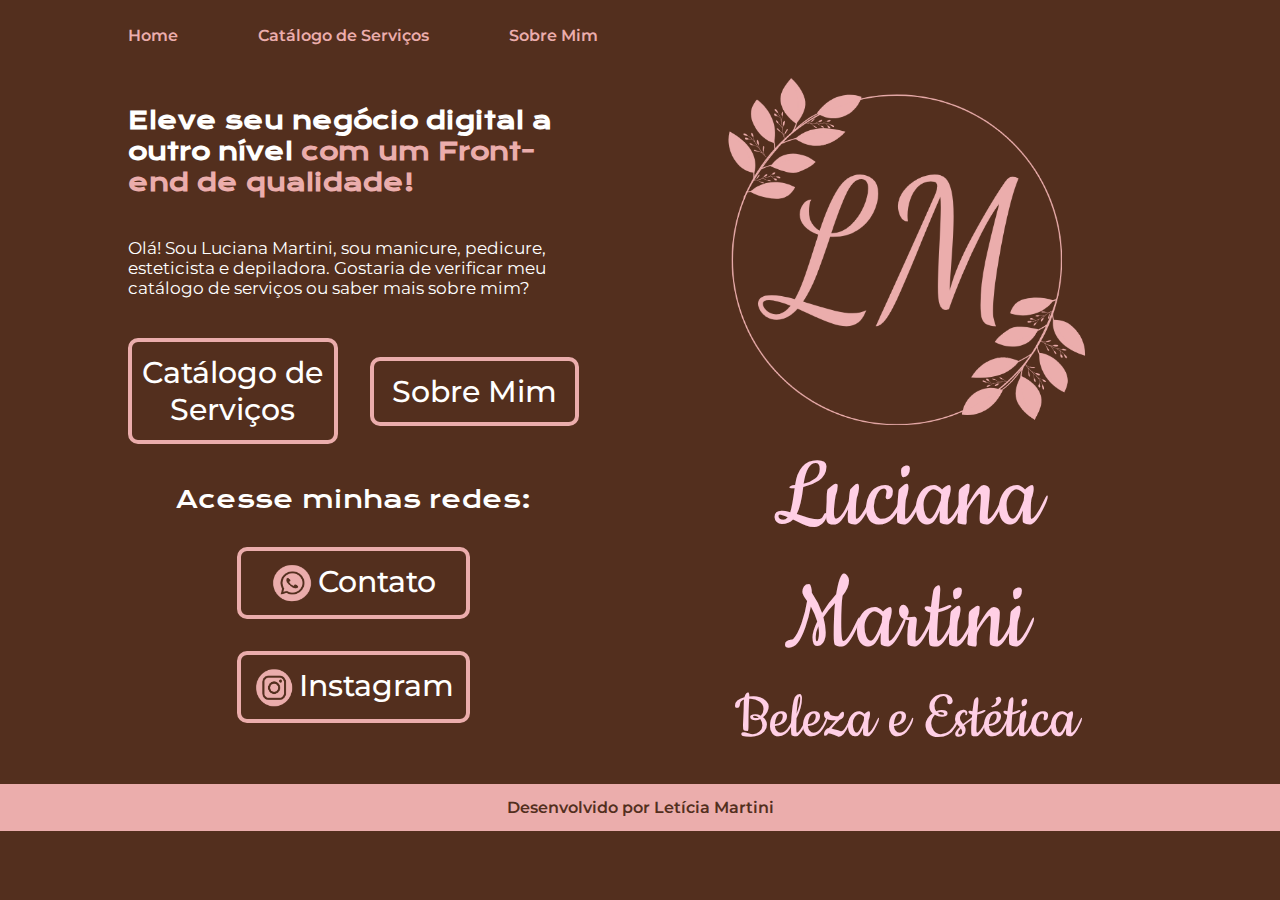
<file: index.html>
<!DOCTYPE html>
<html lang="pt-br">
    <head>
        <meta charset="UTF-8">
        <meta http-equiv="X-UA-Compatible" content="IE=edge">
        <meta name="viewport" content="width=device-width, initial-scale=1.0">
        <title>Portifolio</title>
        <link rel="stylesheet" href="./styles/style.css">
    </head>
    <body>
        <header class="cabecalho">
            <nav class="cabecalho__menu">
                <a class="cabecalho__menu__link" href="index.html">Home</a>
                <a class="cabecalho__menu__link" href="catalogo.html">Catálogo de Serviços</a>
                <a class="cabecalho__menu__link" href="about.html">Sobre Mim</a>
            </nav>
        </header>
        <main class="apresentacao">
            <section class="apresentacao__conteudo">
                <h1 class="apresentacao__conteudo__titulo">Eleve seu negócio digital a outro nível <strong class = "titulo-destaque">com um Front-end de qualidade!</strong></h1>
                <p class="apresentacao__conteudo__paragrafo">Olá! Sou Luciana Martini, sou manicure, pedicure, esteticista e depiladora. Gostaria de verificar meu catálogo de serviços ou saber mais sobre mim?</p>
                <div class="apresentacao__catalogo_botoes">
                    <a class="apresentacao__conteudo_botoes__botao" href="catalogo.html">
                        Catálogo de Serviços
                    </a>
                    <a class="apresentacao__conteudo_botoes__botao" href="about.html">
                        Sobre Mim
                    </a>
                </div>
                <div class="apresentacao__conteudo_botoes">
                    <h2 class="apresentacao__conteudo_botoes__subtitulo">Acesse minhas redes:</h2>
                    <a class="apresentacao__conteudo_botoes__botao" href="https://wa.me/47984825103">
                        <img class="apresentacao__conteudo_botoes__botao__icone__contato" src="./assets/Telefone.png" alt="imagem telefone">
                        Contato
                    </a>
                    <a class="apresentacao__conteudo_botoes__botao" href="https://www.instagram.com/_martini_luciana/">
                        <img class="apresentacao__conteudo_botoes__botao__icone__instagram" src="./assets/Instagram.png" alt="imagem instagram">
                        Instagram
                    </a>
                </div>
            </section>
            <div class="observacoes__empresa">
                <img class="observacoes__empresa__imagem" src="./assets/LM.png" alt="Imagem Dev">
                <p class="observacao__empresa__descricao__titulo">Luciana Martini</p> <!--Font → Sevillana / Lobster / Satisfy / Great Vibes / Cookie /Lobster Two -->
                <p class="observacao__empresa__descricao__subtitulo">Beleza e Estética</p>
            </div>
        </main>
        <footer>
            <p class="rodape">Desenvolvido por Letícia Martini</p>
        </footer>
    </body>

</html>
</file>
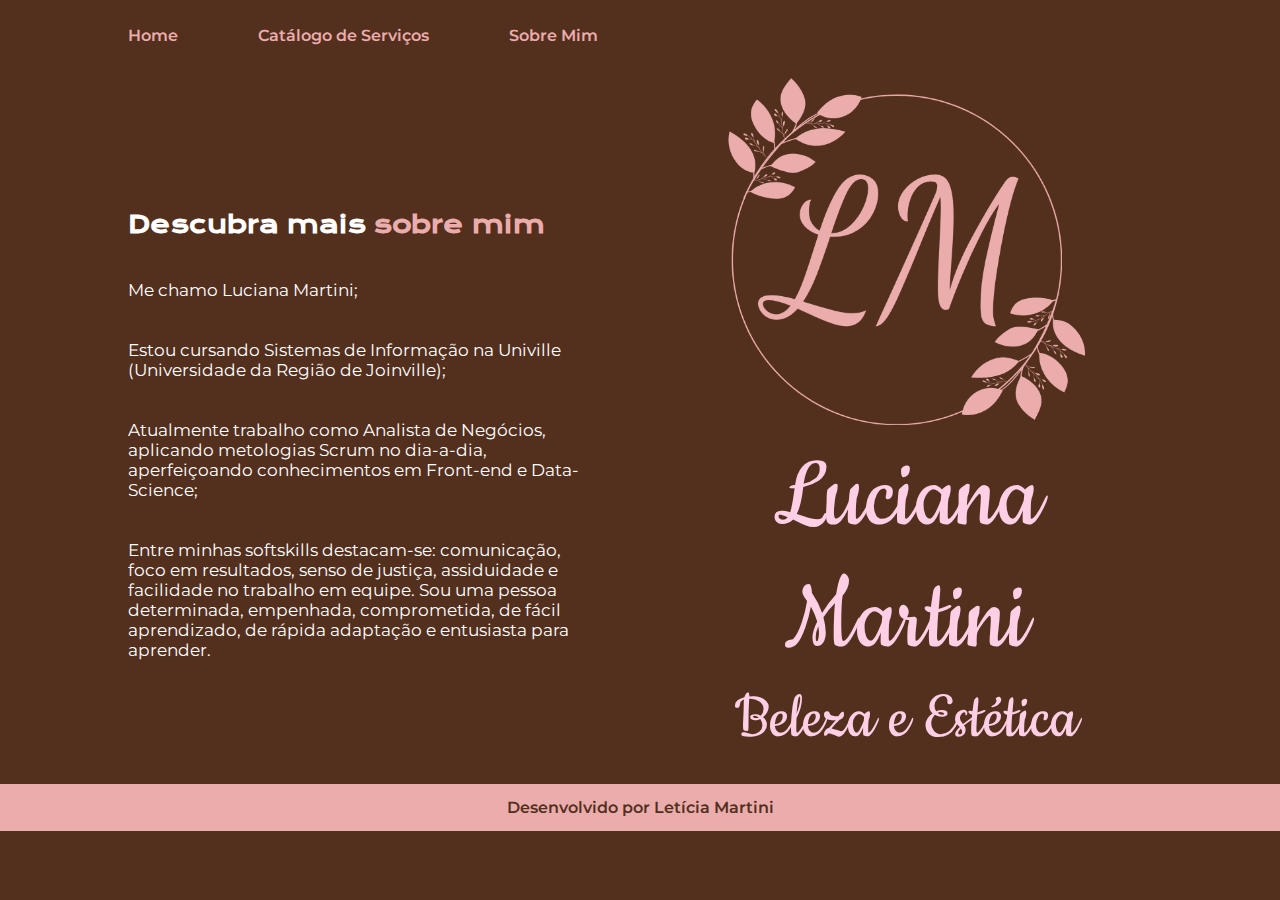
<file: about.html>
<!DOCTYPE html>
<html lang="pt-br">
<head>
    <meta charset="UTF-8">
    <meta name="viewport" content="width=device-width, initial-scale=1.0">
    <title>Sobre Mim</title>
    <link rel="stylesheet" href="./styles/style.css">
</head>
<body>
    <header class="cabecalho">
        <nav class="cabecalho__menu">
            <a class="cabecalho__menu__link" href="index.html">Home</a>
            <a class="cabecalho__menu__link" href="catalogo.html">Catálogo de Serviços</a>
            <a class="cabecalho__menu__link" href="about.html">Sobre Mim</a>
        </nav>
    </header>
    <main class="apresentacao">
        <section class="apresentacao__conteudo">
            <p></p>
            <h1 class="apresentacao__conteudo__titulo">Descubra mais <strong class = "titulo-destaque">sobre mim</strong></h1>
            <p class="apresentacao__conteudo__paragrafo">Me chamo Luciana Martini;</p>
            <p class="apresentacao__conteudo__paragrafo">Estou cursando Sistemas de Informação na Univille (Universidade da Região de Joinville);</p>
            <p class="apresentacao__conteudo__paragrafo">Atualmente trabalho como Analista de Negócios, aplicando metologias Scrum no dia-a-dia, aperfeiçoando conhecimentos em Front-end e Data-Science; </p>
            <p class="apresentacao__conteudo__paragrafo">Entre minhas softskills destacam-se: comunicação, foco em resultados, senso de justiça, assiduidade e facilidade no trabalho em equipe. Sou uma pessoa determinada, empenhada, comprometida, de fácil aprendizado, de rápida adaptação e entusiasta para aprender.</p>
        </section>
        <div class="observacoes__empresa">
            <img class="observacoes__empresa__imagem" src="./assets/LM.png" alt="Imagem Dev">
            <p class="observacao__empresa__descricao__titulo">Luciana Martini</p> <!--Font → Sevillana / Lobster / Satisfy / Great Vibes / Cookie /Lobster Two -->
            <p class="observacao__empresa__descricao__subtitulo">Beleza e Estética</p>
        </div>
    </main>
    <footer>
        <p class="rodape">Desenvolvido por Letícia Martini</p>
    </footer>
</body>
</html>
</file>
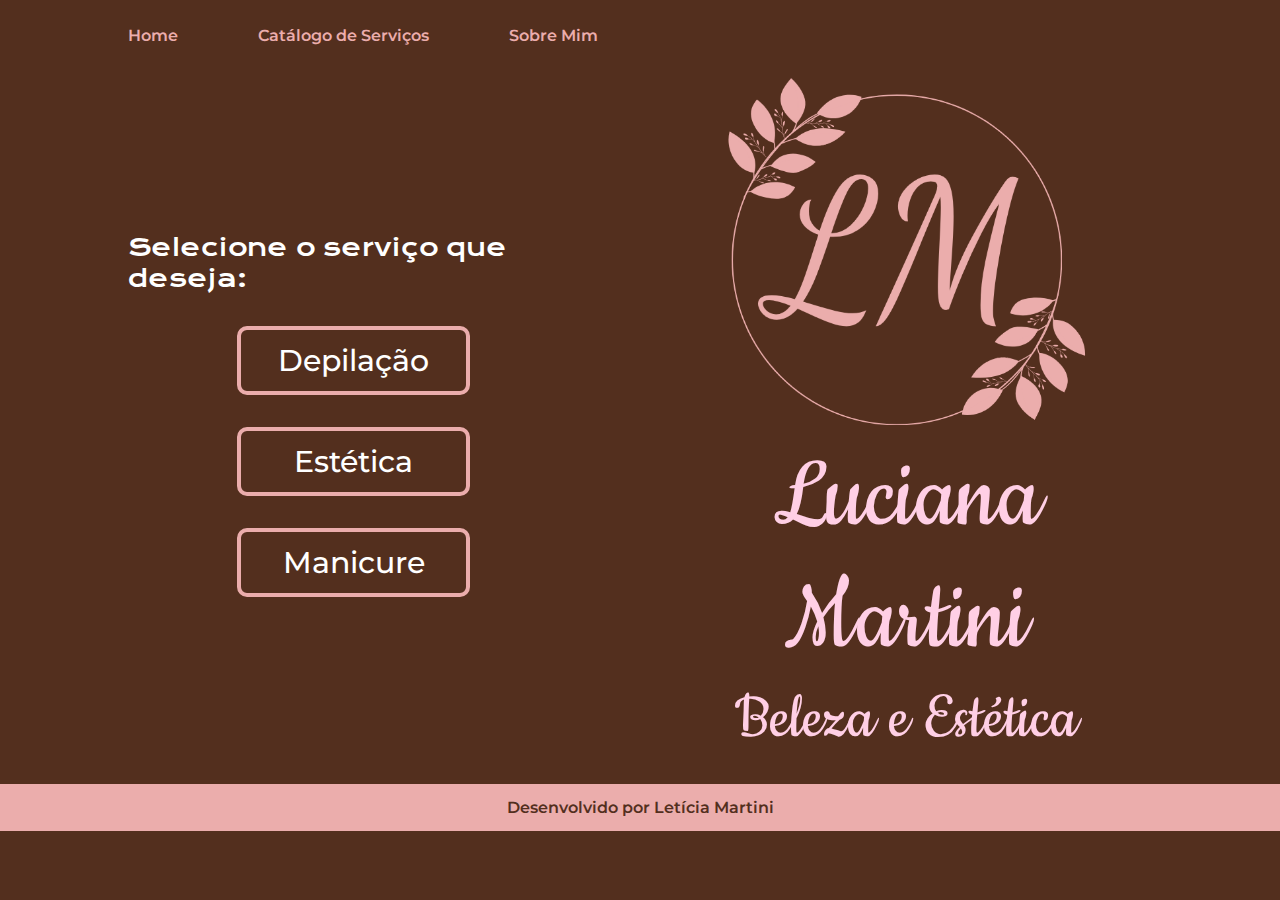
<file: catalogo.html>
<!DOCTYPE html>
<html lang="pt-br">
    <head>
        <meta charset="UTF-8">
        <meta http-equiv="X-UA-Compatible" content="IE=edge">
        <meta name="viewport" content="width=device-width, initial-scale=1.0">
        <title>Portifolio</title>
        <link rel="stylesheet" href="./styles/style.css">
    </head>
    <body>
        <header class="cabecalho">
            <nav class="cabecalho__menu">
                <a class="cabecalho__menu__link" href="index.html">Home</a>
                <a class="cabecalho__menu__link" href="catalogo.html">Catálogo de Serviços</a>
                <a class="cabecalho__menu__link" href="about.html">Sobre Mim</a>
            </nav>
        </header>
        <main class="apresentacao">
            <section class="apresentacao__conteudo">
                <div class="apresentacao__conteudo_botoes">
                    <h2 class="apresentacao__conteudo_botoes__subtitulo">Selecione o serviço que deseja:</h2>
                    <a class="apresentacao__conteudo_botoes__botao" href="depilacao.html">
                        Depilação
                    </a>
                    <a class="apresentacao__conteudo_botoes__botao" href="estetica.html">
                        Estética
                    </a>
                    <a class="apresentacao__conteudo_botoes__botao" href="manicure.html">
                        Manicure
                    </a>
                </div>
            </section>
            <div class="observacoes__empresa">
                <img class="observacoes__empresa__imagem" src="./assets/LM.png" alt="Imagem Dev">
                <p class="observacao__empresa__descricao__titulo">Luciana Martini</p> <!--Font → Sevillana / Lobster / Satisfy / Great Vibes / Cookie /Lobster Two -->
                <p class="observacao__empresa__descricao__subtitulo">Beleza e Estética</p>
            </div>
        </main>
        <footer>
            <p class="rodape">Desenvolvido por Letícia Martini</p>
        </footer>
    </body>

</html>
</file>
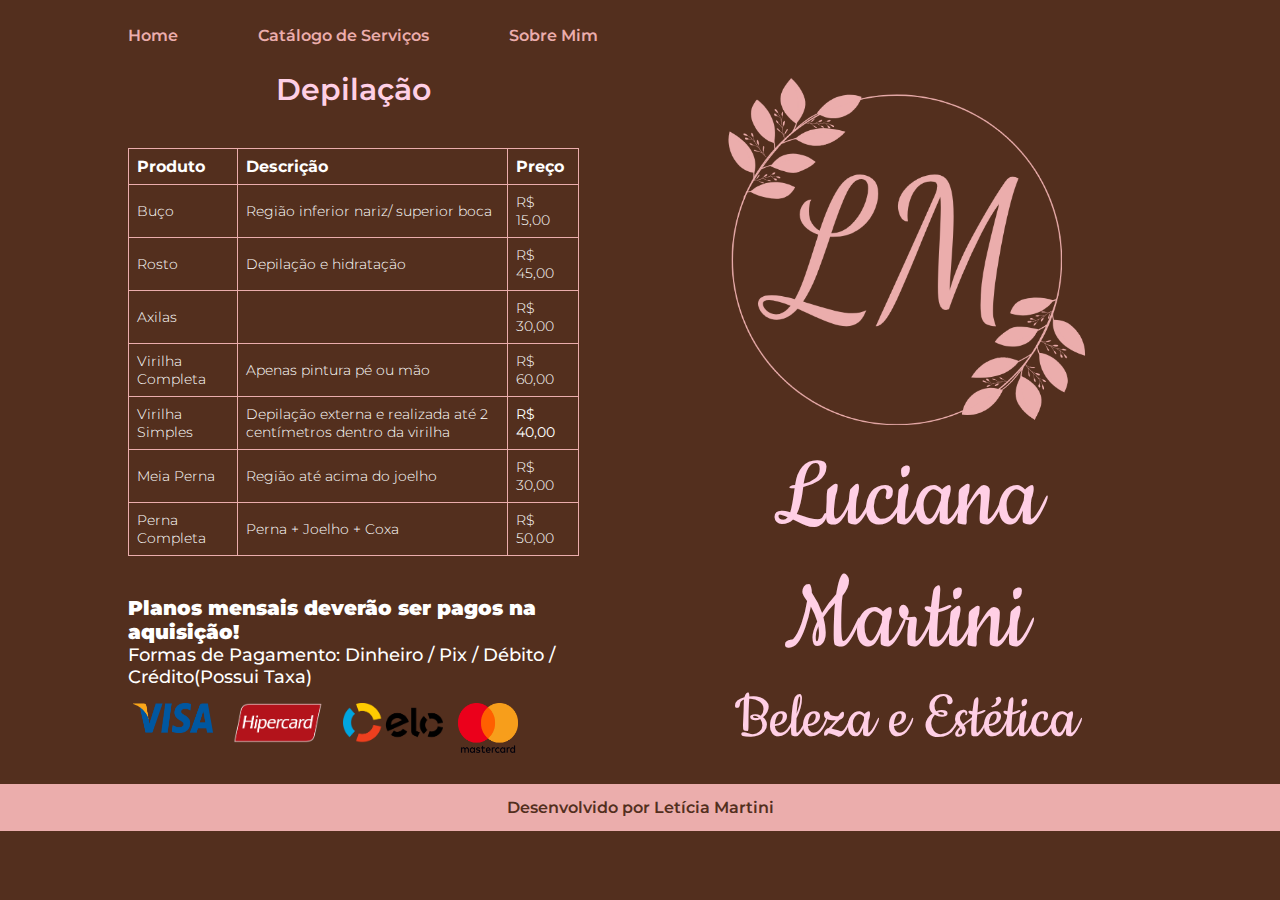
<file: depilacao.html>
<!DOCTYPE html>
<html lang="pt-br">
    <head>
        <meta charset="UTF-8">
        <meta http-equiv="X-UA-Compatible" content="IE=edge">
        <meta name="viewport" content="width=device-width, initial-scale=1.0">
        <title>Portifolio</title>
        <link rel="stylesheet" href="./styles/style.css">
    </head>
    <body>
        <header class="cabecalho">
            <nav class="cabecalho__menu">
                <a class="cabecalho__menu__link" href="index.html">Home</a>
                <a class="cabecalho__menu__link" href="catalogo.html">Catálogo de Serviços</a>
                <a class="cabecalho__menu__link" href="about.html">Sobre Mim</a>
            </nav>
        </header>
        <main class="apresentacao">
            <section class="apresentacao__conteudo">
                <h1 class="titulo__descricao" >Depilação</h1>
                <table>
                    <tr>
                        <th>Produto</th>
                        <th>Descrição</th>
                        <th>Preço</th>
                    </tr>
                    <tr>
                        <td>Buço</td>
                        <td>Região inferior nariz/ superior boca</td>
                        <td>R$ 15,00</td>
                    </tr>
                    <tr>
                        <td>Rosto</td>
                        <td>Depilação e hidratação</td>
                        <td>R$ 45,00</td>
                    </tr>
                    <tr>
                        <td>Axilas</td>
                        <td></td>
                        <td>R$ 30,00</td>
                    </tr>
                    <tr>
                        <td>Virilha Completa</td>
                        <td>Apenas pintura pé ou mão</td>
                        <td>R$ 60,00</td>
                    </tr>
                    <tr>
                        <td>Virilha Simples</td>
                        <td>Depilação externa e realizada até 2 centímetros dentro da virilha</td>
                        <td><strong>R$ 40,00</strong></td>
                    </tr>
                    <tr>
                        <td>Meia Perna</td>
                        <td>Região até acima do joelho</td>
                        <td>R$ 30,00</td>
                    </tr>
                    <tr>
                        <td>Perna Completa</td>
                        <td>Perna + Joelho + Coxa</td>
                        <td>R$ 50,00</td>
                    </tr>
                </table>
                <div class="pagamento">
                    <p class = "observacao__planos"><strong> Planos mensais deverão ser pagos na aquisição!</strong></p>
                    <p class = "observacao__pagamento">Formas de Pagamento: Dinheiro / Pix / Débito / Crédito(Possui Taxa)</p>
                    <div class="Pagamento__bandeiras">
                        <img class="Pagamento__bandeira__visa" src="./assets/visa-logo-1.png" alt="logo visa">
                        <img class="Pagamento__bandeira__hipercard" src="./assets/hipercard-logo-0.png" alt="logo hipermais">
                        <img class="Pagamento__bandeira__elo" src="./assets/elo.png" alt="logo elo">
                        <img class="Pagamento__bandeira__mastercard" src="./assets/mastercard-logo-7.png" alt="logo mastercard">
                    </div>
                </div>
            </section>
            <div class="observacoes__empresa">
                <img class="observacoes__empresa__imagem" src="./assets/LM.png" alt="Imagem Dev">
                <p class="observacao__empresa__descricao__titulo">Luciana Martini</p> <!--Font → Sevillana / Lobster / Satisfy / Great Vibes / Cookie /Lobster Two -->
                <p class="observacao__empresa__descricao__subtitulo">Beleza e Estética</p>
            </div>
        </main>
        <footer>
            <p class="rodape">Desenvolvido por Letícia Martini</p>
        </footer>
    </body>

</html>
</file>
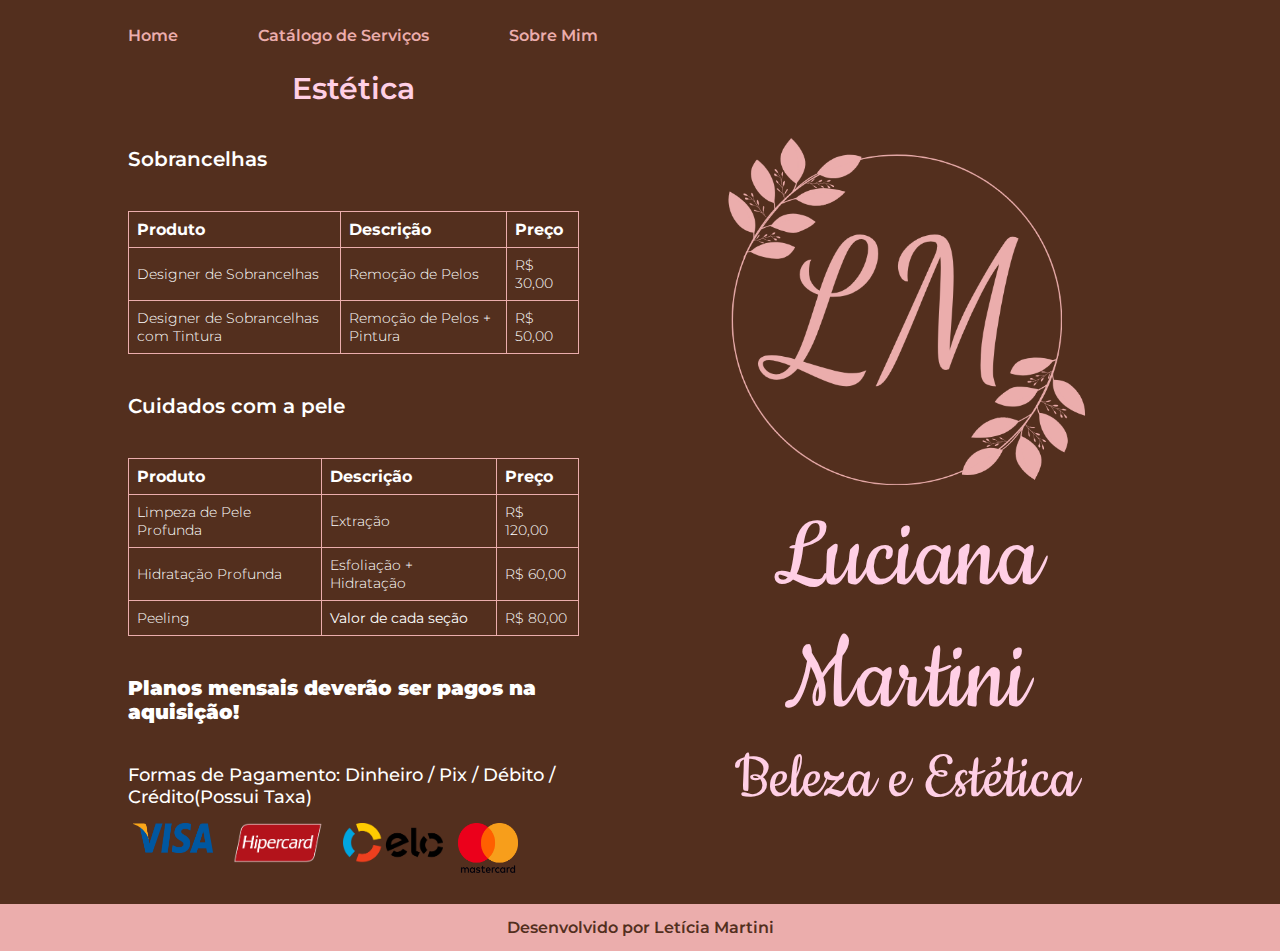
<file: estetica.html>
<!DOCTYPE html>
<html lang="pt-br">
    <head>
        <meta charset="UTF-8">
        <meta http-equiv="X-UA-Compatible" content="IE=edge">
        <meta name="viewport" content="width=device-width, initial-scale=1.0">
        <title>Portifolio</title>
        <link rel="stylesheet" href="./styles/style.css">
    </head>
    <body>
        <header class="cabecalho">
            <nav class="cabecalho__menu">
                <a class="cabecalho__menu__link" href="index.html">Home</a>
                <a class="cabecalho__menu__link" href="catalogo.html">Catálogo de Serviços</a>
                <a class="cabecalho__menu__link" href="about.html">Sobre Mim</a>
            </nav>
        </header>
        <main class="apresentacao">
            <section class="apresentacao__conteudo">
                <h1 class="titulo__descricao" >Estética</h1>
                <p class="observacao__estetica">Sobrancelhas</p>
                <table>
                    <tr>
                        <th>Produto</th>
                        <th>Descrição</th>
                        <th>Preço</th>
                    </tr>
                    <tr>
                        <td>Designer de Sobrancelhas</td>
                        <td>Remoção de Pelos</td>
                        <td>R$ 30,00</td>
                    </tr>
                    <tr>
                        <td>Designer de Sobrancelhas com Tintura</td>
                        <td>Remoção de Pelos + Pintura</td>
                        <td>R$ 50,00</td>
                    </tr>
                </table>
                <p class = "observacao__estetica">Cuidados com a pele</p>
                <table>
                    <tr>
                        <th>Produto</th>
                        <th>Descrição</th>
                        <th>Preço</th>
                    </tr>
                    <tr>
                        <td>Limpeza de Pele Profunda</td>
                        <td>Extração</td>
                        <td>R$ 120,00</td>
                    </tr>
                    <tr>
                        <td>Hidratação Profunda</td>
                        <td>Esfoliação + Hidratação</td>
                        <td>R$ 60,00</td>
                    </tr>
                    <tr>
                        <td>Peeling</td>
                        <td><strong>Valor de cada seção</strong></td>
                        <td>R$ 80,00</td>
                    </tr>
                </table>
                <p class = "observacao__planos"><strong> Planos mensais deverão ser pagos na aquisição!</strong></p>
                <div class="pagamento">
                    <p class = "observacao__pagamento">Formas de Pagamento: Dinheiro / Pix / Débito / Crédito(Possui Taxa)</p>
                    <div class="Pagamento__bandeiras">
                        <img class="Pagamento__bandeira__visa" src="./assets/visa-logo-1.png" alt="logo visa">
                        <img class="Pagamento__bandeira__hipercard" src="./assets/hipercard-logo-0.png" alt="logo hipermais">
                        <img class="Pagamento__bandeira__elo" src="./assets/elo.png" alt="logo elo">
                        <img class="Pagamento__bandeira__mastercard" src="./assets/mastercard-logo-7.png" alt="logo mastercard">
                    </div>
                </div>
            </section>
            <div class="observacoes__empresa">
                <img class="observacoes__empresa__imagem" src="./assets/LM.png" alt="Imagem Dev">
                <p class="observacao__empresa__descricao__titulo">Luciana Martini</p> <!--Font → Sevillana / Lobster / Satisfy / Great Vibes / Cookie /Lobster Two -->
                <p class="observacao__empresa__descricao__subtitulo">Beleza e Estética</p>
            </div>
        </main>
        <footer>
            <p class="rodape">Desenvolvido por Letícia Martini</p>
        </footer>
    </body>

</html>
</file>
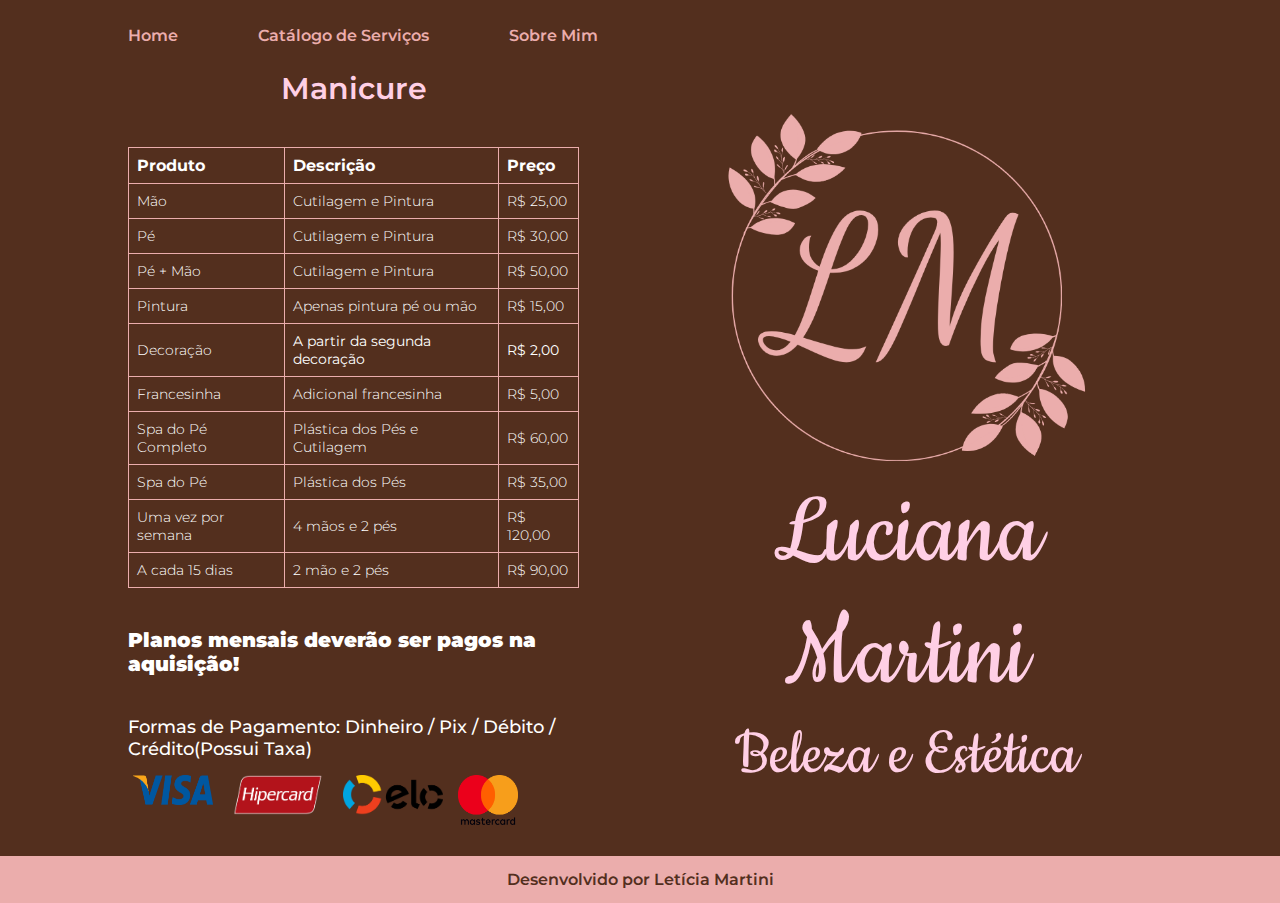
<file: manicure.html>
<!DOCTYPE html>
<html lang="pt-br">
    <head>
        <meta charset="UTF-8">
        <meta http-equiv="X-UA-Compatible" content="IE=edge">
        <meta name="viewport" content="width=device-width, initial-scale=1.0">
        <title>Portifolio</title>
        <link rel="stylesheet" href="./styles/style.css">
    </head>
    <body>
        <header class="cabecalho">
            <nav class="cabecalho__menu">
                <a class="cabecalho__menu__link" href="index.html">Home</a>
                <a class="cabecalho__menu__link" href="catalogo.html">Catálogo de Serviços</a>
                <a class="cabecalho__menu__link" href="about.html">Sobre Mim</a>
            </nav>
        </header>
        <main class="apresentacao">
            <section class="apresentacao__conteudo">
                <h1 class="titulo__descricao" >Manicure</h1>
                <table>
                    <tr>
                        <th>Produto</th>
                        <th>Descrição</th>
                        <th>Preço</th>
                    </tr>
                    <tr>
                        <td>Mão</td>
                        <td>Cutilagem e Pintura</td>
                        <td>R$ 25,00</td>
                    </tr>
                    <tr>
                        <td>Pé</td>
                        <td>Cutilagem e Pintura</td>
                        <td>R$ 30,00</td>
                    </tr>
                    <tr>
                        <td>Pé + Mão</td>
                        <td>Cutilagem e Pintura</td>
                        <td>R$ 50,00</td>
                    </tr>
                    <tr>
                        <td>Pintura</td>
                        <td>Apenas pintura pé ou mão</td>
                        <td>R$ 15,00</td>
                    </tr>
                    <tr>
                        <td>Decoração</td>
                        <td><strong>A partir da segunda decoração</strong></td>
                        <td><strong>R$ 2,00</strong></td>
                    </tr>
                    <tr>
                        <td>Francesinha</td>
                        <td>Adicional francesinha</td>
                        <td>R$ 5,00</td>
                    </tr>
                    <tr>
                        <td>Spa do Pé Completo</td>
                        <td>Plástica dos Pés e Cutilagem</td>
                        <td>R$ 60,00</td>
                    </tr>
                    <tr>
                        <td>Spa do Pé</td>
                        <td>Plástica dos Pés</td>
                        <td>R$ 35,00</td>
                    </tr>
                    <tr>
                        <td>Uma vez por semana</td>
                        <td>4 mãos e 2 pés</td>
                        <td>R$ 120,00</td>
                    </tr>
                    <tr>
                        <td>A cada 15 dias</td>
                        <td>2 mão e 2 pés</td>
                        <td>R$ 90,00</td>
                    </tr>
                </table>
                <p class = "observacao__planos"><strong> Planos mensais deverão ser pagos na aquisição!</strong></p>
                <div class="pagamento">
                    <p class = "observacao__pagamento">Formas de Pagamento: Dinheiro / Pix / Débito / Crédito(Possui Taxa)</p>
                    <div class="Pagamento__bandeiras">
                        <img class="Pagamento__bandeira__visa" src="./assets/visa-logo-1.png" alt="logo visa">
                        <img class="Pagamento__bandeira__hipercard" src="./assets/hipercard-logo-0.png" alt="logo hipermais">
                        <img class="Pagamento__bandeira__elo" src="./assets/elo.png" alt="logo elo">
                        <img class="Pagamento__bandeira__mastercard" src="./assets/mastercard-logo-7.png" alt="logo mastercard">
                    </div>
                </div>
            </section>
            <div class="observacoes__empresa">
                <img class="observacoes__empresa__imagem" src="./assets/LM.png" alt="Imagem Dev">
                <p class="observacao__empresa__descricao__titulo">Luciana Martini</p> <!--Font → Sevillana / Lobster / Satisfy / Great Vibes / Cookie /Lobster Two -->
                <p class="observacao__empresa__descricao__subtitulo">Beleza e Estética</p>
            </div>
        </main>
        <footer>
            <p class="rodape">Desenvolvido por Letícia Martini</p>
        </footer>
    </body>

</html>
</file>
<file: styles/style.css>
/*retira todas as margens e todos os espaçamentos dos elementos*/
@import url('https://fonts.googleapis.com/css2?family=Cookie&family=Krona+One&family=Montserrat:ital,wght@0,100..900;1,100..900&display=swap');
*{
    margin:0;
    padding:0;
}

:root{
    --cor-primaria: #532F1E;
    --cor-secundaria: white;
    --cor-terciaria:#EBADAC;
    --cor-quartenaria:#ffc56f;;
    --cor-quintenaria:#ffcfe5;

    --fonte-primaria:'Krona One', sans-serif;
    --fonte-secundaria:'Montserrat', sans-serif;
    --fonte-terciaria:'Cookie', cursive;
}

body {
    /*height: 100vh; Serve para que toda a tela seja utilizada*/
    box-sizing: border-box; /*Serve para que todos os elementos que estão contidos dentro do body, permaneçam ali, mesmo que seja inserida borda ou padding, o conteúdo será diminuído para que ele permaneça dentro da tag pai */
    background-color: var(--cor-primaria);
    color:var(--cor-secundaria);
}

.cabecalho{
    padding: 2% 0% 0% 10%; /*ordem dos valores: superior → direito → inferior → esquerdo */
}

.cabecalho__menu{
    display: flex;
    gap: 80px;
}

.cabecalho__menu__link{
    color: var(--cor-terciaria);
    font-size: 1rem;
    font-family: var(--fonte-secundaria);
    font-weight: 600;
    text-decoration: none;
}

.cabecalho__menu__link:hover{
    color: var(--cor-quartenaria)
}

.titulo-destaque{
    color:var(--cor-terciaria)
}

.apresentacao{
    padding:2% 10%;
    display: flex;
    align-items: center;
    justify-content: space-between;
    gap: 82px;
}

.apresentacao__conteudo{
    width: 50%;
    display: flex;
    flex-direction: column; /*Coloca todos os elementos em coluna*/
    gap: 40px; /* espaçamento entre os elementos*/
}

.apresentacao__conteudo__titulo {
    font-size: 1.5rem; /*1 REM = 16 px, o Rem permite que quando as letras do navegador forem alterdas, as letras do site também serão alteradas*/
    font-family: var(--fonte-primaria);
}

.apresentacao__conteudo__paragrafo{
    font-size: 1.05rem;
    font-family: var(--fonte-secundaria);
}

.apresentacao__conteudo_botoes{
    display: flex;
    justify-content: space-around;
    flex-direction: column;
    gap: 32px;
    align-items: center;
}

.apresentacao__conteudo_botoes__botao{
    display: flex;
    justify-content: center;
    gap: 6px;
    border: 4px solid var(--cor-terciaria);
    width: 50%;
    text-align: center;
    border-radius: 10px;
    font-size: 1.9rem;
    padding: 12px 0; /*padding → espaço entre o conteúdo e a borda, o primeiro valor se refere ao eixo vertical e o segundo ao eixo horizontal*/
    text-decoration: none;
    color: var(--cor-secundaria);
    font-family: var(--fonte-secundaria);
    font-weight: 500;
}

.apresentacao__catalogo_botoes{
    display: flex;
    justify-content: space-around;
    flex-direction: row;
    gap: 32px;
    align-items: center;
}

.apresentacao__conteudo_botoes__botao:hover{
    border: 4px solid var(--cor-quartenaria)
}

.apresentacao__conteudo_botoes__subtitulo{
    font-size: 1.5rem;
    font-family: var(--fonte-primaria);
    font-weight: 400;
}

.apresentacao__conteudo_botoes__botao__icone__instagram{
    height: 40px;
    width: 40px;
}

.apresentacao__conteudo_botoes__botao__icone__contato{
    height: 40px;
    width: 40px;
}

.observacoes__empresa__imagem{
    width: 75%;
}

.rodape{
    color: var(--cor-primaria);
    background-color: var(--cor-terciaria);
    font-size: 1rem;
    font-family: var(--fonte-secundaria);
    font-weight: 600;
    text-align: center;
    padding: 14px;
}

table {
    width: 100%;
    border-collapse: collapse;
    margin-top: 0px;
}

th, td {
    border: 1px solid #EBADAC;
    padding: 8px;
    text-align: left;
}

th {
    background-color: #532F1E;
    font: var(--fonte-secundaria);
    font-weight: 700;
    font-size: 16px;
    font-family: var(--fonte-secundaria);
}

td{
    font-family: var(--fonte-secundaria);
    font-weight: 300;
    font-size: 14px;
}

.Pagamento__bandeiras{
    display: flex;
    flex-direction: row;
    padding: 5px;
}

.Pagamento__bandeira__visa{
    height: 30px;
    width: 80px;
    padding: 0 20px 0 0;
}

.Pagamento__bandeira__hipercard{
    height: 40px;
    width: 90px;
    padding: 0 20px 0 0;
}

.Pagamento__bandeira__elo{
    height: 40px;
    width: 100px;
    padding: 0 15px 0px 0;
}

.Pagamento__bandeira__mastercard{
    height: 50px;
    width: 60px;
    padding: 0 15px 0px 0;
}

.observacao__pagamento{
    font-family: var(--fonte-secundaria);
    font-weight: 500;
    font-size: 18px;
    margin: 0 0 10px 0;
}

.observacao__planos{
    font-family: var(--fonte-secundaria);
    font-weight: 600;
    font-size: 20px;
    margin: 0;
}

.observacao__estetica{
    font-family: var(--fonte-secundaria);
    font-weight: 600;
    font-size: 20px;
    margin: 0;
}

.titulo__descricao{
    font-family: var(--fonte-secundaria);
    font-weight: 600;
    font-size: 30px;
    margin: 0;
    text-align: center;
    color: var(--cor-quintenaria);
}

.observacoes__empresa{
    display: inline;
    text-align: center;
}

.observacao__empresa__descricao__titulo{
    font-family: var(--fonte-terciaria);
    font-size: 110px;
    margin: 0;
    text-align: center;
    color: var(--cor-quintenaria);
}

.observacao__empresa__descricao__subtitulo{
    font-family: var(--fonte-terciaria);
    font-size: 70px;
    margin: 0;
    text-align: center;
    color: var(--cor-quintenaria);
}

@media(max-width:725px) /*Serve para que enquanto estiver dentro da condição inserida dentro do parênteses, ele siga o estilo abaixo, diferente disso segue o estilo fora das chaves*/
    {
        .cabecalho{
            padding:10%;
        }

        .cabecalho__menu{
            justify-content: center;
        }

        .apresentacao{
            flex-direction: column-reverse;
            padding: 5%;
        }

        .apresentacao__conteudo{
            width: auto;
        }

        .apresentacao__conteudo_botoes__botao{
            font-size: 20px;
        }

        .apresentacao__conteudo_botoes__botao__icone__contato{
            height: 30px;
            width: 30px;
        }

        .apresentacao__conteudo_botoes__botao__icone__instagram{
            height: 30px;
            width: 30px; 
        }

        .apresentacao__conteudo_botoes__botao{
            font-size: 1.6rem;
        }
    }
</file>
